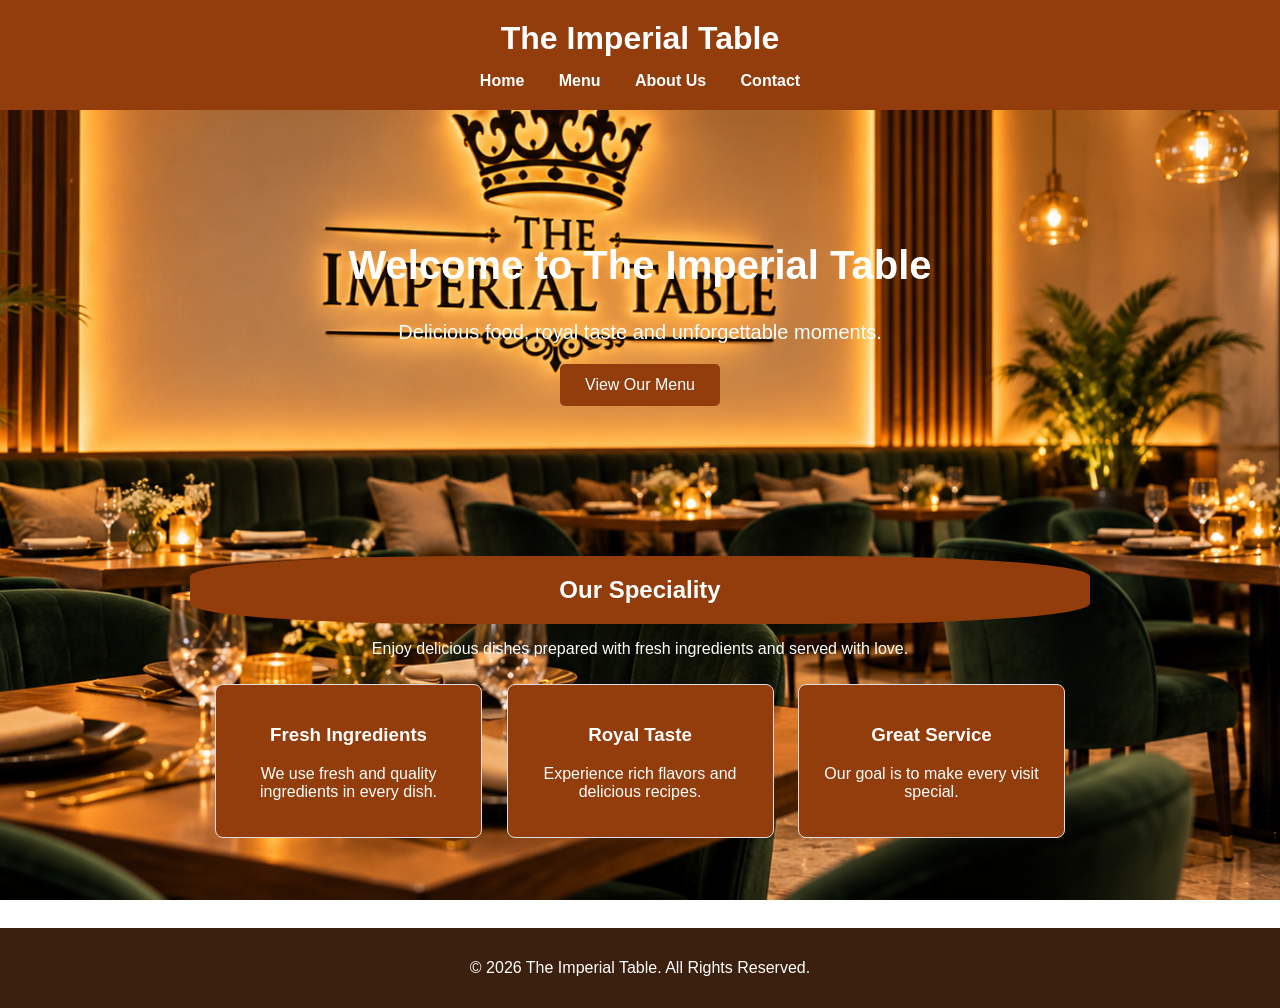
<file: the imperial table/index.html>
<!DOCTYPE html>
<html>
<head>
    <title>The Imperial Table - Home</title>
    <link rel="stylesheet" href="style.css">
</head>   
</head>

<body>


<header>
    <h1>The Imperial Table</h1>

    <nav>
        <a href="index.html">Home</a>
        <a href="menu.html">Menu</a>
        <a href="about.html">About Us</a>
        <a href="contact.html">Contact</a>
    </nav>
</header>

<section class="hero" >
    <h2>Welcome to The Imperial Table</h2>
    
    <p>Delicious food, royal taste and unforgettable moments.</p>
    <a href="menu.html" class="button">View Our Menu</a>
</section>

<section class="content">
    <h2>Our Speciality</h2>
    <p>
        Enjoy delicious dishes prepared with fresh ingredients
        and served with love.
    </p>

    <div class="box">
        <h3>Fresh Ingredients</h3>
        <p>We use fresh and quality ingredients in every dish.</p>
    </div>

    <div class="box">
        <h3>Royal Taste</h3>
        <p>Experience rich flavors and delicious recipes.</p>
    </div>

    <div class="box">
        <h3>Great Service</h3>
        <p>Our goal is to make every visit special.</p>
    </div>
</section>

<footer>
    <p>© 2026 The Imperial Table. All Rights Reserved.</p>
</footer>

</body>
</html>
</file>
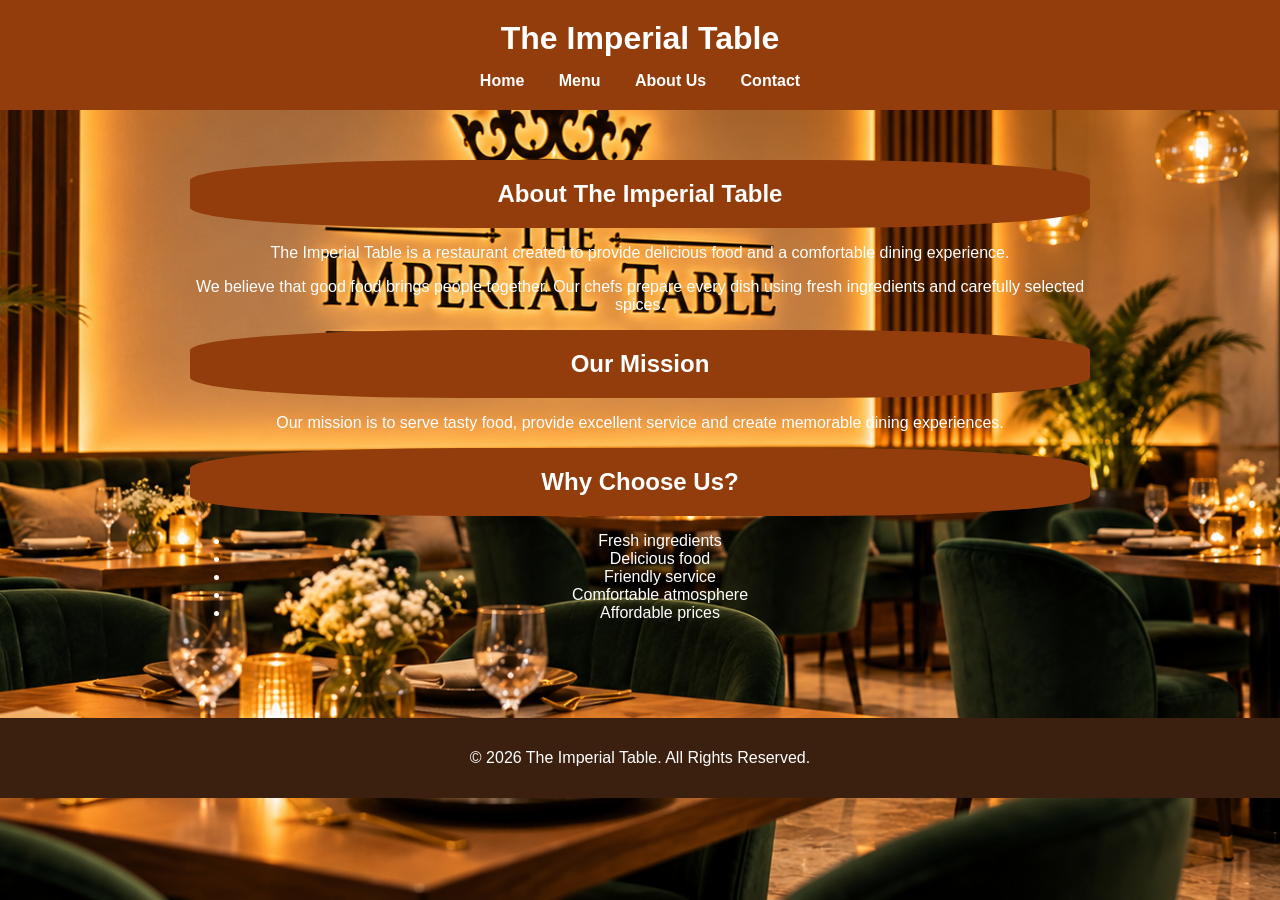
<file: the imperial table/about.html>
<!DOCTYPE html>
<html>
<head>
    <title>The Imperial Table - About Us</title>
    <link rel="stylesheet" href="style.css">
</head>
</head>

<body>

<header>
    <h1>The Imperial Table</h1>

    <nav>
        <a href="index.html">Home</a>
        <a href="menu.html">Menu</a>
        <a href="about.html">About Us</a>
        <a href="contact.html">Contact</a>
    </nav>
</header>

<section class="content">

    <h2>About The Imperial Table</h2>

    <p>
        The Imperial Table is a restaurant created to provide
        delicious food and a comfortable dining experience.
    </p>

    <p>
        We believe that good food brings people together.
        Our chefs prepare every dish using fresh ingredients
        and carefully selected spices.
    </p>

    <h2>Our Mission</h2>

    <p>
        Our mission is to serve tasty food, provide excellent
        service and create memorable dining experiences.
    </p>

    <h2>Why Choose Us?</h2>

    <ul>
        <li>Fresh ingredients</li>
        <li>Delicious food</li>
        <li>Friendly service</li>
        <li>Comfortable atmosphere</li>
        <li>Affordable prices</li>
    </ul>

</section>

<footer>
    <p>© 2026 The Imperial Table. All Rights Reserved.</p>
</footer>

</body>
</html>
</file>
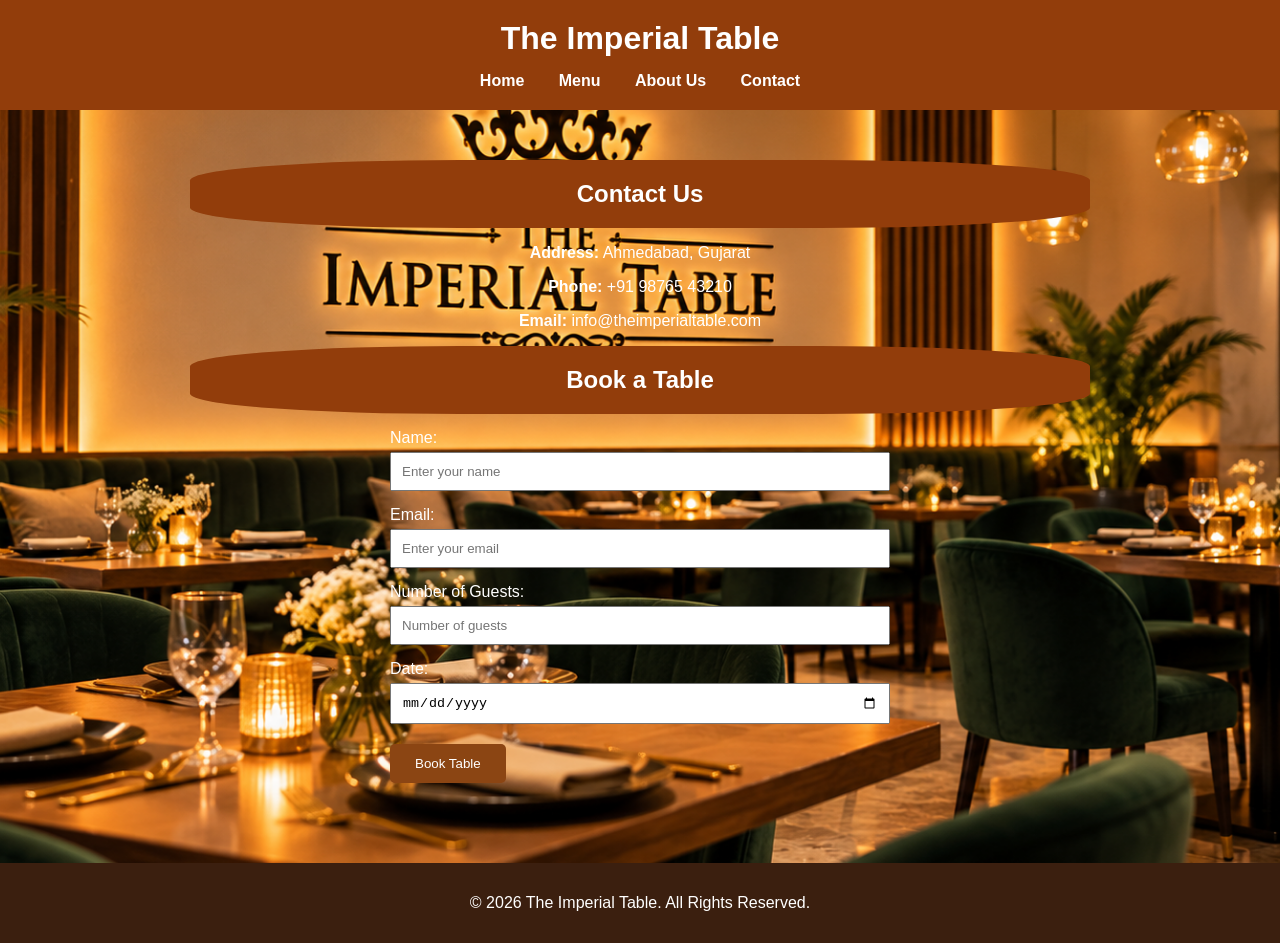
<file: the imperial table/contact.html>
<!DOCTYPE html>
<html>
<head>
    <title>The Imperial Table - Contact</title>
    <link rel="stylesheet" href="style.css">
</head>

<body>

<header>
    <h1>The Imperial Table</h1>

    <nav>
        <a href="index.html">Home</a>
        <a href="menu.html">Menu</a>
        <a href="about.html">About Us</a>
        <a href="contact.html">Contact</a>
    </nav>
</header>

<section class="content">

    <h2>Contact Us</h2>

    <p><b>Address:</b> Ahmedabad, Gujarat</p>
    <p><b>Phone:</b> +91 98765 43210</p>
    <p><b>Email:</b> info@theimperialtable.com</p>

    <h2>Book a Table</h2>

    <form>
        <label>Name:</label>
        <input type="text" placeholder="Enter your name">

        <label>Email:</label>
        <input type="email" placeholder="Enter your email">

        <label>Number of Guests:</label>
        <input type="number" placeholder="Number of guests">

        <label>Date:</label>
        <input type="date">

        <button type="submit">Book Table</button>
    </form>

</section>

<footer>
    <p>© 2026 The Imperial Table. All Rights Reserved.</p>
</footer>

</body>
</html>
</file>
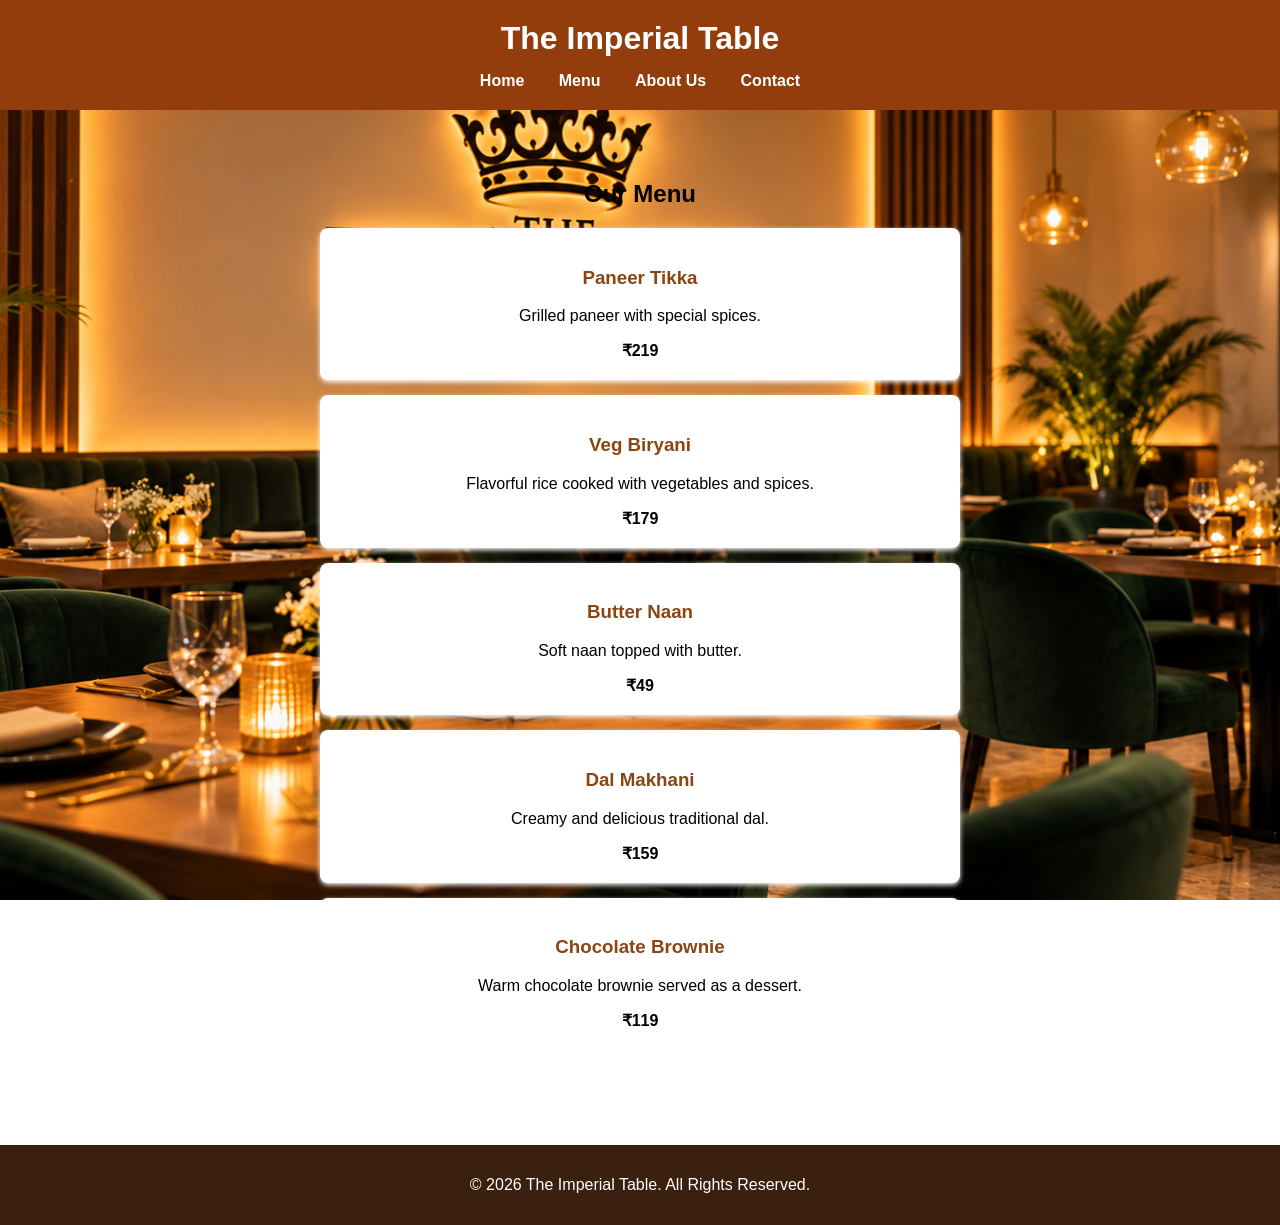
<file: the imperial table/menu.html>
<!DOCTYPE html>
<html>
<head>
    <title>The Imperial Table - Menu</title>
    <link rel="stylesheet" href="style.css">
</head>

<body>

<header>
    <h1>The Imperial Table</h1>

    <nav>
        <a href="index.html">Home</a>
        <a href="menu.html">Menu</a>
        <a href="about.html">About Us</a>
        <a href="contact.html">Contact</a>
    </nav>
</header>

<section class="content1">

    <h2>Our Menu</h2>

    <div class="menu-item">
        <h3>Paneer Tikka</h3>
        <p>Grilled paneer with special spices.</p>
        <b>₹219</b>
    </div>

    <div class="menu-item">
        <h3>Veg Biryani</h3>
        <p>Flavorful rice cooked with vegetables and spices.</p>
        <b>₹179</b>
    </div>

    <div class="menu-item">
        <h3>Butter Naan</h3>
        <p>Soft naan topped with butter.</p>
        <b>₹49</b>
    </div>

    <div class="menu-item">
        <h3>Dal Makhani</h3>
        <p>Creamy and delicious traditional dal.</p>
        <b>₹159</b>
    </div>
    
    <div class="menu-item">
        <h3>Chocolate Brownie</h3>
        <p>Warm chocolate brownie served as a dessert.</p>
        <b>₹119</b>
    </div>

</section>

<footer>
    <p>© 2026 The Imperial Table. All Rights Reserved.</p>
</footer>

</body>
</html>
</file>
<file: the imperial table/style.css>
body {
    background-image: url("2.jpg.png");
    margin: 0;
    background-size: cover;
    background-position: center;
    background-repeat: no-repeat;
    background-attachment: fixed;
    font-family: Arial, sans-serif;
    
   
}

header {
    background-color: #923d0b;
    color: white;
    padding: 20px;
    text-align: center;
    
   
}

header h1 {
    margin: 0 0 15px;
}

nav a {
    color: white;
    text-decoration: none;
    margin: 0 15px;
    font-weight: bold;
}

nav a:hover {
    color: #ffd27f;
}

.hero {
    text-align: center;
    padding: 100px 20px;
   
}

.hero h2 {
    font-size: 40px;
    color: white;
}

.hero p {
    font-size: 20px;
    color: white;
}

.button {
    display: inline-block;
    background-color: #923d0b;
    color: white;
    padding: 12px 25px;
    text-decoration: none;
    border-radius: 5px;
}

.content {
    margin: auto;
    padding: 50px 20px;
    max-width: 900px;
    text-align: center;
    color: white;

}
.content1{
     max-width: 900px;
    margin: auto;
    padding: 50px 20px;
    text-align: center;
    color: black;
    
}

.content h2 {
    color: #fff;
    background-color: #923d0b;
    margin: auto ;
    padding: 20px 10px;
    border-radius: 30%;

   
    
}

.box {
    display: inline-block;
    width: 25%;
    margin: 10px;
    padding: 20px;
    background-color:#923d0b;
    border: 1px solid #ddd;
    border-radius: 8px;
    
}

.menu-item {
    background-color: white;
    margin: 15px auto;
    padding: 20px;
    max-width: 600px;
    border-radius: 8px;
    box-shadow: 0 2px 5px #fff
    
}

.menu-item h3 {
    color: #8b4513;
}

form {
    max-width: 500px;
    margin: auto;
    text-align: left;
}

form label {
    display: block;
    margin-top: 15px;
}

form input {
    width: 100%;
    padding: 10px;
    margin-top: 5px;
    box-sizing: border-box;
}

button {
    margin-top: 20px;
    padding: 12px 25px;
    background-color: #8b4513;
    color: white;
    border: none;
    border-radius: 5px;
    cursor: pointer;
}

footer {
    background-color: #3b1f0f;
    color: white;
    text-align: center;
    padding: 15px;
    margin-top: 30px;
}
</file>
